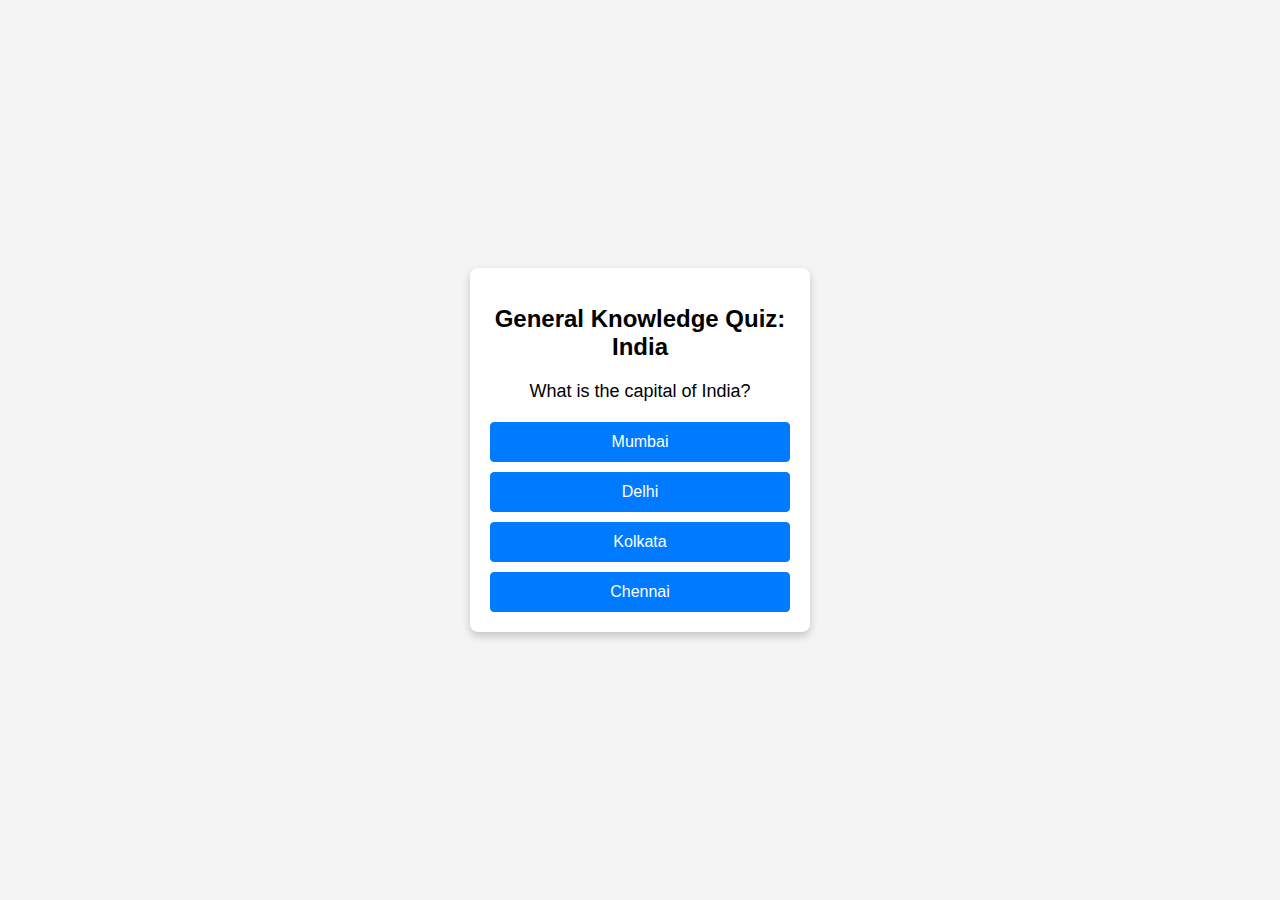
<file: task1/index.html>
<!DOCTYPE html>
<html lang="en">
<head>
  <meta charset="UTF-8">
  <meta name="viewport" content="width=device-width, initial-scale=1.0">
  <title>India Quiz Game</title>
  <link rel="stylesheet" href="styles.css">
</head>
<body>
  <div class="quiz-container">
    <h1>General Knowledge Quiz: India</h1>
    <div id="quiz">
      <div id="question">Question will appear here</div>
      <div class="options">
        <button class="option-btn" onclick="checkAnswer(0)">Option 1</button>
        <button class="option-btn" onclick="checkAnswer(1)">Option 2</button>
        <button class="option-btn" onclick="checkAnswer(2)">Option 3</button>
        <button class="option-btn" onclick="checkAnswer(3)">Option 4</button>
      </div>
    </div>
    <div id="result" class="hidden">
      <h2>Your Score: <span id="score"></span></h2>
      <button onclick="restartQuiz()">Restart Quiz</button>
    </div>
  </div>
  <script src="script.js"></script>
</body>
</html>
</file>
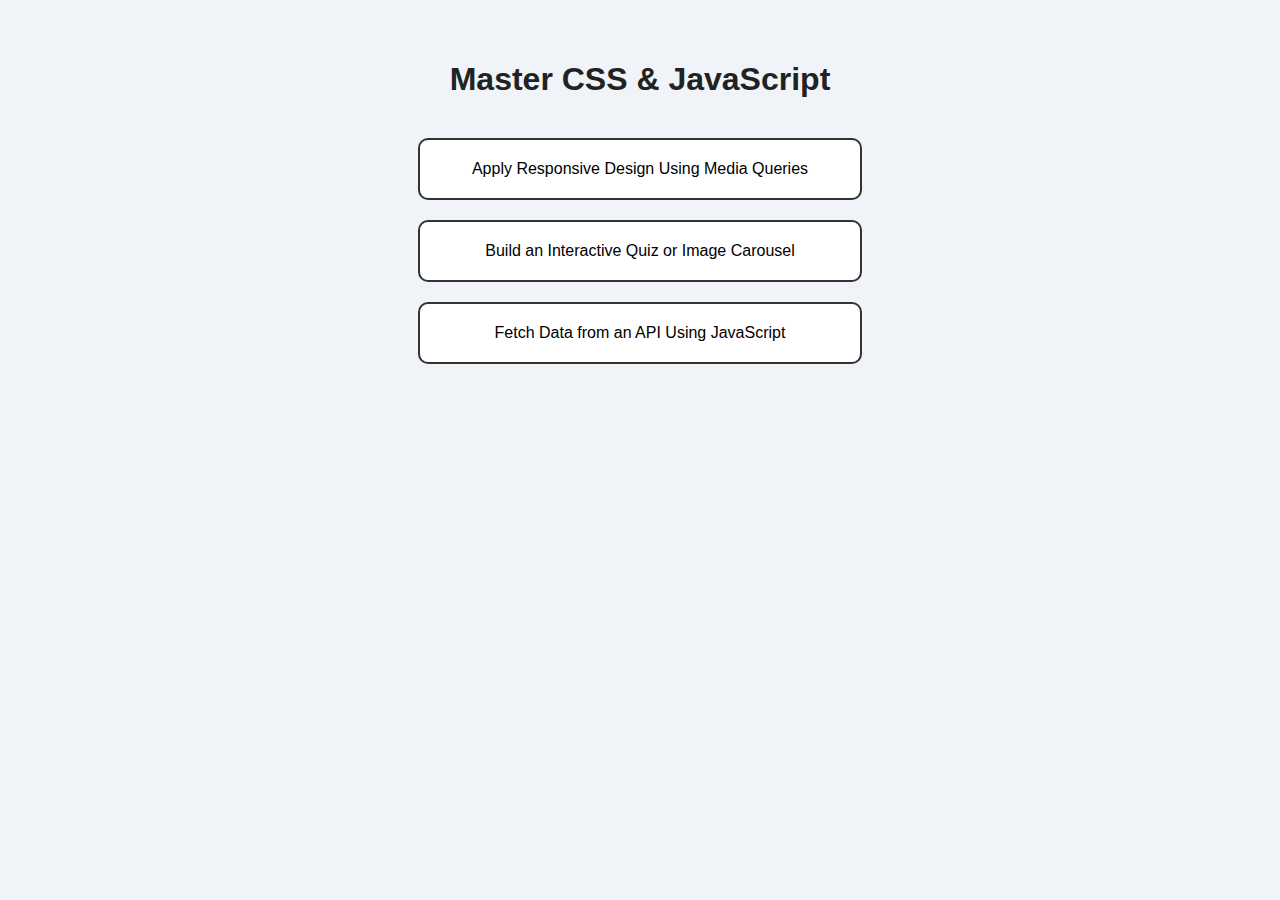
<file: task3/index.html>
<!DOCTYPE html>
<html lang="en">
  <head>
    <meta charset="UTF-8" />
    <meta name="viewport" content="width=device-width, initial-scale=1.0" />
    <title>Advanced CSS & JS Skills</title>
    <link rel="stylesheet" href="style.css" />
    <script src="script.js" defer></script>
  </head>
  <body>
    <h1>Master CSS & JavaScript</h1>
    <div class="section" data-link="responsive.html">
      Apply Responsive Design Using Media Queries
    </div>
    <div class="section" data-link="interactive.html">
      Build an Interactive Quiz or Image Carousel
    </div>
    <div class="section" data-link="api.html">
      Fetch Data from an API Using JavaScript
    </div>
  </body>
</html>
</file>
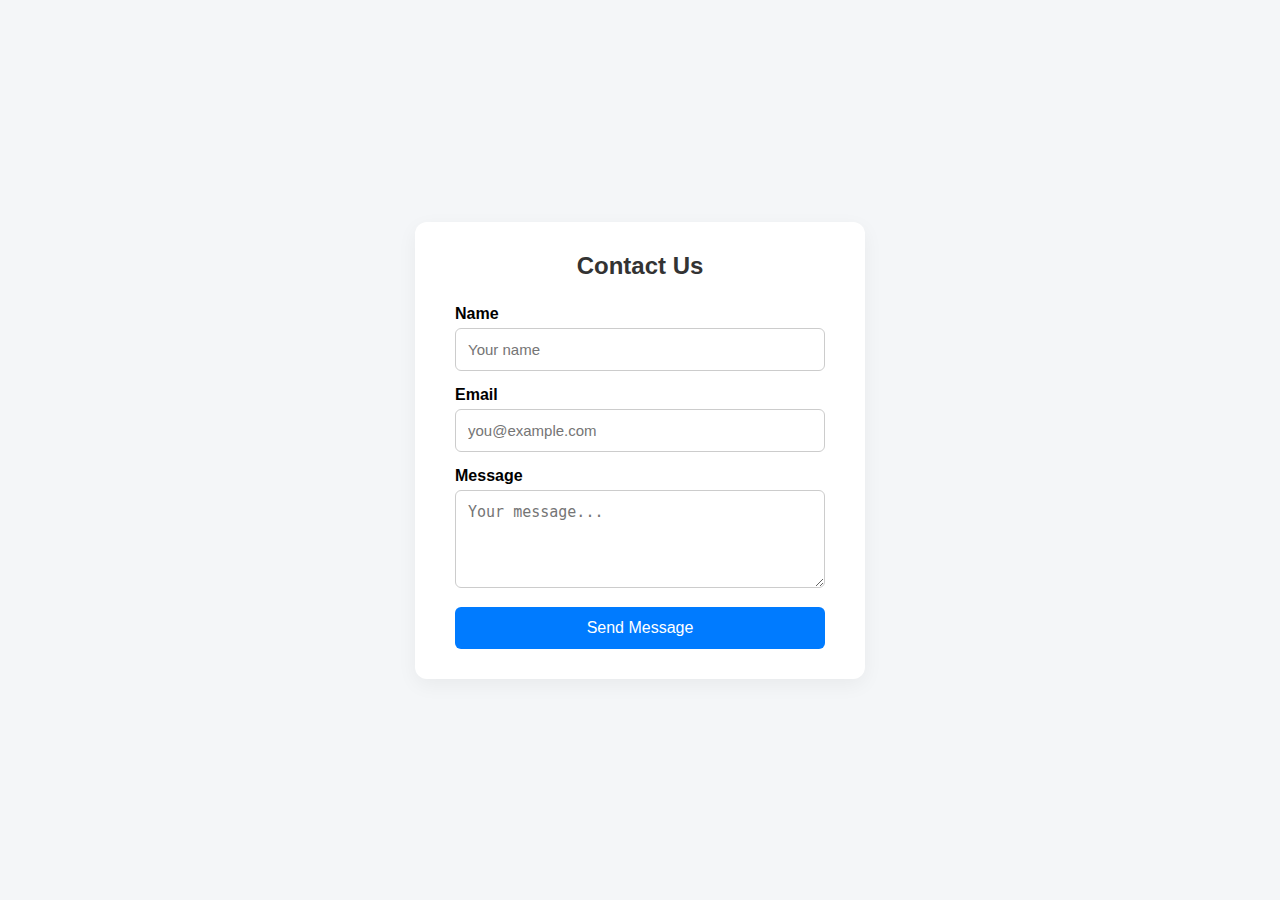
<file: task2/part1/index.html>
<!DOCTYPE html>
<html lang="en">
  <head>
    <meta charset="UTF-8" />
    <meta name="viewport" content="width=device-width, initial-scale=1.0" />
    <title>Contact Form</title>
    <link rel="stylesheet" href="styles.css" />
  </head>
  <body>
    <div class="container">
      <form id="contactForm" novalidate>
        <h2>Contact Us</h2>

        <label for="name">Name</label>
        <input type="text" id="name" name="name" placeholder="Your name" />
        <div class="error" id="nameError"></div>

        <label for="email">Email</label>
        <input
          type="email"
          id="email"
          name="email"
          placeholder="you@example.com"
        />
        <div class="error" id="emailError"></div>

        <label for="message">Message</label>
        <textarea
          id="message"
          name="message"
          rows="4"
          placeholder="Your message..."
        ></textarea>
        <div class="error" id="messageError"></div>

        <button type="submit">Send Message</button>
      </form>
    </div>

    <script src="script.js"></script>
  </body>
</html>
</file>
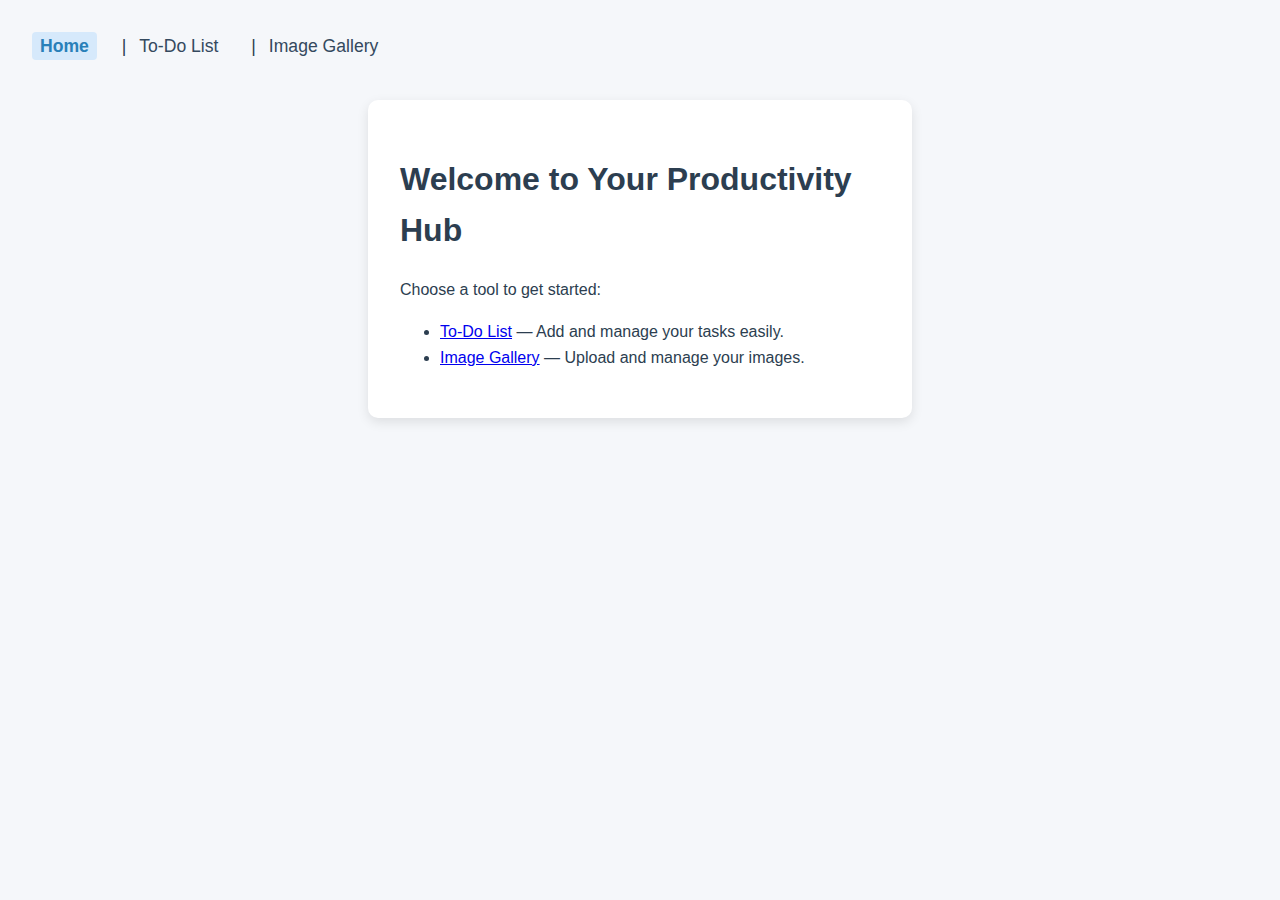
<file: task2/part3/index.html>
<!DOCTYPE html>
<html lang="en">
  <head>
    <meta charset="UTF-8" />
    <meta name="viewport" content="width=device-width, initial-scale=1" />
    <title>Home - To-Do & Gallery</title>
    <link rel="stylesheet" href="styles.css" />
  </head>
  <body>
    <nav>
      <a href="index.html" class="active">Home</a> |
      <a href="todo.html">To-Do List</a> |
      <a href="gallery.html">Image Gallery</a>
    </nav>

    <main>
      <h1>Welcome to Your Productivity Hub</h1>
      <p>Choose a tool to get started:</p>
      <ul>
        <li>
          <a href="todo.html">To-Do List</a> — Add and manage your tasks easily.
        </li>
        <li>
          <a href="gallery.html">Image Gallery</a> — Upload and manage your
          images.
        </li>
      </ul>
    </main>
  </body>
</html>
</file>
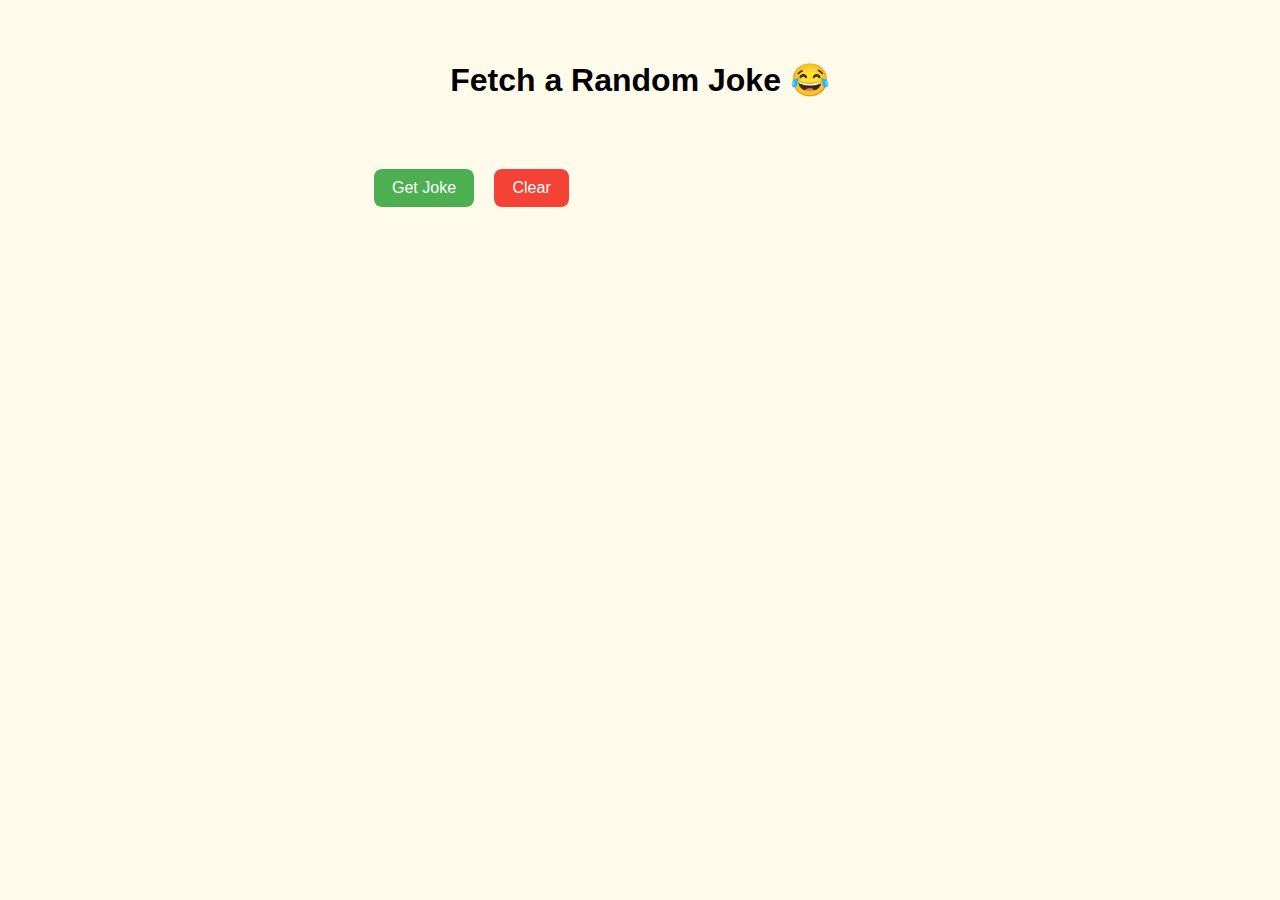
<file: task3/api.html>
<!DOCTYPE html>
<html lang="en">
  <head>
    <meta charset="UTF-8" />
    <meta name="viewport" content="width=device-width, initial-scale=1" />
    <title>Fetch a Random Joke</title>
    <style>
      body {
        font-family: Arial, sans-serif;
        text-align: center;
        padding: 40px;
        margin: 0;
        background: #fffbea;
        transition: background-color 0.5s ease;
      }
      h1 {
        margin-bottom: 30px;
      }
      #joke {
        margin-top: 20px;
        font-size: 1.3rem;
        background-color: #f0f0f0;
        padding: 25px 30px;
        border-radius: 12px;
        display: inline-block;
        max-width: 600px;
        min-height: 70px;
        opacity: 0;
        transition: opacity 0.6s ease;
        position: relative;
      }
      #joke.visible {
        opacity: 1;
      }
      #joke .emoji {
        margin-left: 8px;
        animation: shake 1s ease infinite;
        display: inline-block;
      }
      @keyframes shake {
        0%,
        100% {
          transform: rotate(0deg);
        }
        25% {
          transform: rotate(15deg);
        }
        50% {
          transform: rotate(-10deg);
        }
        75% {
          transform: rotate(10deg);
        }
      }
      button {
        margin: 10px 8px;
        font-size: 1rem;
        padding: 10px 18px;
        border-radius: 8px;
        border: none;
        cursor: pointer;
        background-color: #4caf50;
        color: white;
        transition: background-color 0.3s ease;
      }
      button:disabled {
        background-color: #9ccc9c;
        cursor: not-allowed;
      }
      button.clear-btn {
        background-color: #f44336;
      }
      button.clear-btn:hover {
        background-color: #d32f2f;
      }
      button:hover:not(:disabled) {
        background-color: #45a049;
      }
    </style>
  </head>
  <body>
    <h1>Fetch a Random Joke 😂</h1>
    <button id="getJokeBtn" onclick="getJoke()">Get Joke</button>
    <button class="clear-btn" onclick="clearJoke()">Clear</button>
    <div id="joke">Click the button to see a joke!</div>

    <script>
      const jokeDiv = document.getElementById("joke");
      const jokeBtn = document.getElementById("getJokeBtn");

      async function getJoke() {
        jokeBtn.disabled = true;
        jokeBtn.textContent = "Loading...";
        jokeDiv.classList.remove("visible");
        document.body.style.backgroundColor = "#fffbea";

        try {
          const response = await fetch(
            "https://official-joke-api.appspot.com/random_joke"
          );
          const data = await response.json();

          // Show joke with emoji and fade in
          jokeDiv.innerHTML = `${data.setup} — ${data.punchline} <span class="emoji">🤣</span>`;
          setTimeout(() => jokeDiv.classList.add("visible"), 50);

          // Change background briefly for fun
          document.body.style.backgroundColor = "#e0ffe0";
        } catch (error) {
          jokeDiv.textContent = "Failed to load joke. Please try again.";
          jokeDiv.classList.add("visible");
        } finally {
          jokeBtn.disabled = false;
          jokeBtn.textContent = "Get Joke";
        }
      }

      function clearJoke() {
        jokeDiv.classList.remove("visible");
        setTimeout(() => {
          jokeDiv.textContent = "Click the button to see a joke!";
        }, 300);
        document.body.style.backgroundColor = "#fffbea";
      }
    </script>
  </body>
</html>
</file>
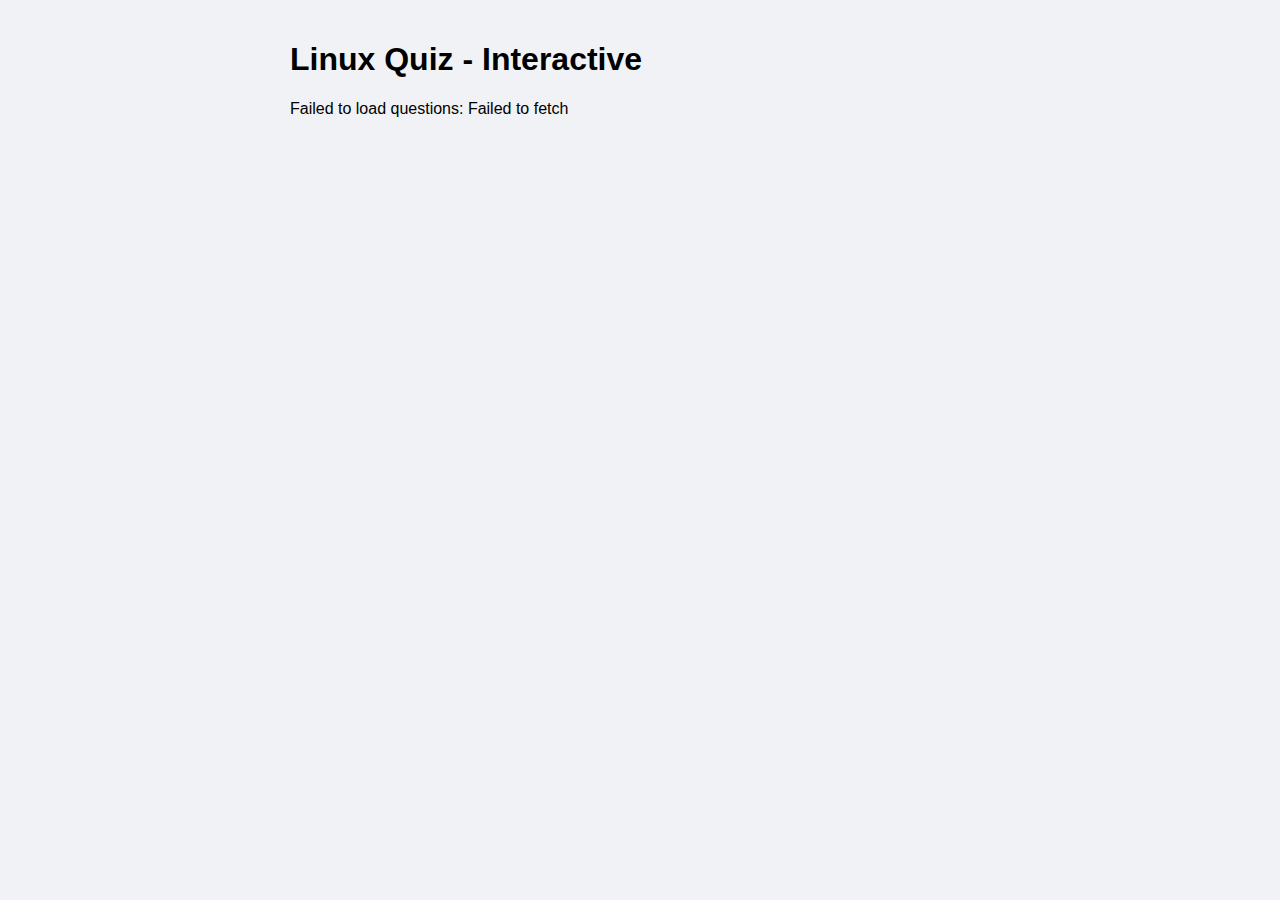
<file: task3/interactive.html>
<!DOCTYPE html>
<html lang="en">
  <head>
    <meta charset="UTF-8" />
    <meta name="viewport" content="width=device-width, initial-scale=1" />
    <title>Interactive Quiz</title>
    <style>
      body {
        font-family: Arial, sans-serif;
        max-width: 700px;
        margin: auto;
        padding: 20px;
        background: #f0f2f5;
      }
      .question {
        background: white;
        border-radius: 8px;
        margin-bottom: 25px;
        padding: 20px;
        box-shadow: 0 0 8px rgb(0 0 0 / 0.1);
      }
      .question h3 {
        margin-top: 0;
      }
      .answers {
        list-style: none;
        padding-left: 0;
      }
      .answers li {
        background: #e9ecef;
        margin-bottom: 8px;
        padding: 10px 15px;
        border-radius: 5px;
        cursor: pointer;
        transition: background 0.3s;
      }
      .answers li:hover {
        background: #d6d8db;
      }
      .answers li.correct {
        background: #c8e6c9; /* light green */
        color: #256029;
        font-weight: bold;
        cursor: default;
      }
      .answers li.incorrect {
        background: #f8d7da; /* light red */
        color: #842029;
        font-weight: bold;
        cursor: default;
      }
      .explanation {
        margin-top: 12px;
        font-style: italic;
        color: #555;
      }
    </style>
  </head>
  <body>
    <h1>Linux Quiz - Interactive</h1>
    <div id="quiz">Loading questions...</div>

    <script>
      const API_KEY = "iNWJCVxN2Y1z7mqnMXDKQrFsY5nwHw8i9vnBZmrJ"; // replace this with your quizapi.io API key
      const API_URL = `https://quizapi.io/api/v1/questions?apiKey=${API_KEY}&limit=5&category=Linux&difficulty=Easy`;

      async function loadQuestions() {
        try {
          const response = await fetch(API_URL);
          if (!response.ok) throw new Error("Network response was not OK");
          const questions = await response.json();

          const quizDiv = document.getElementById("quiz");
          quizDiv.innerHTML = "";

          questions.forEach((q, index) => {
            const qDiv = document.createElement("div");
            qDiv.className = "question";

            // Question text
            const qTitle = document.createElement("h3");
            qTitle.textContent = `${index + 1}. ${q.question}`;
            qDiv.appendChild(qTitle);

            // Answers list
            const ul = document.createElement("ul");
            ul.className = "answers";

            // Build an array of answer keys for order consistency
            const answerKeys = Object.keys(q.answers).filter(
              (key) => q.answers[key] !== null
            );

            answerKeys.forEach((key) => {
              const li = document.createElement("li");
              li.textContent = q.answers[key];
              li.dataset.key = key; // store which answer this is

              li.addEventListener("click", () => {
                if (ul.classList.contains("answered")) return; // prevent multiple clicks per question

                ul.classList.add("answered");

                // Mark correct and wrong answers
                answerKeys.forEach((answerKey) => {
                  const answerLi = [...ul.children].find(
                    (el) => el.dataset.key === answerKey
                  );
                  const isCorrect =
                    q.correct_answers[answerKey + "_correct"] === "true";

                  if (isCorrect) {
                    answerLi.classList.add("correct");
                  }
                  if (answerLi === li && !isCorrect) {
                    answerLi.classList.add("incorrect");
                  }
                });

                // Show explanation if available
                if (q.explanation) {
                  const expl = document.createElement("div");
                  expl.className = "explanation";
                  expl.textContent = "Explanation: " + q.explanation;
                  qDiv.appendChild(expl);
                }
              });

              ul.appendChild(li);
            });

            qDiv.appendChild(ul);
            quizDiv.appendChild(qDiv);
          });
        } catch (err) {
          document.getElementById("quiz").textContent =
            "Failed to load questions: " + err.message;
          console.error(err);
        }
      }

      loadQuestions();
    </script>
  </body>
</html>
</file>
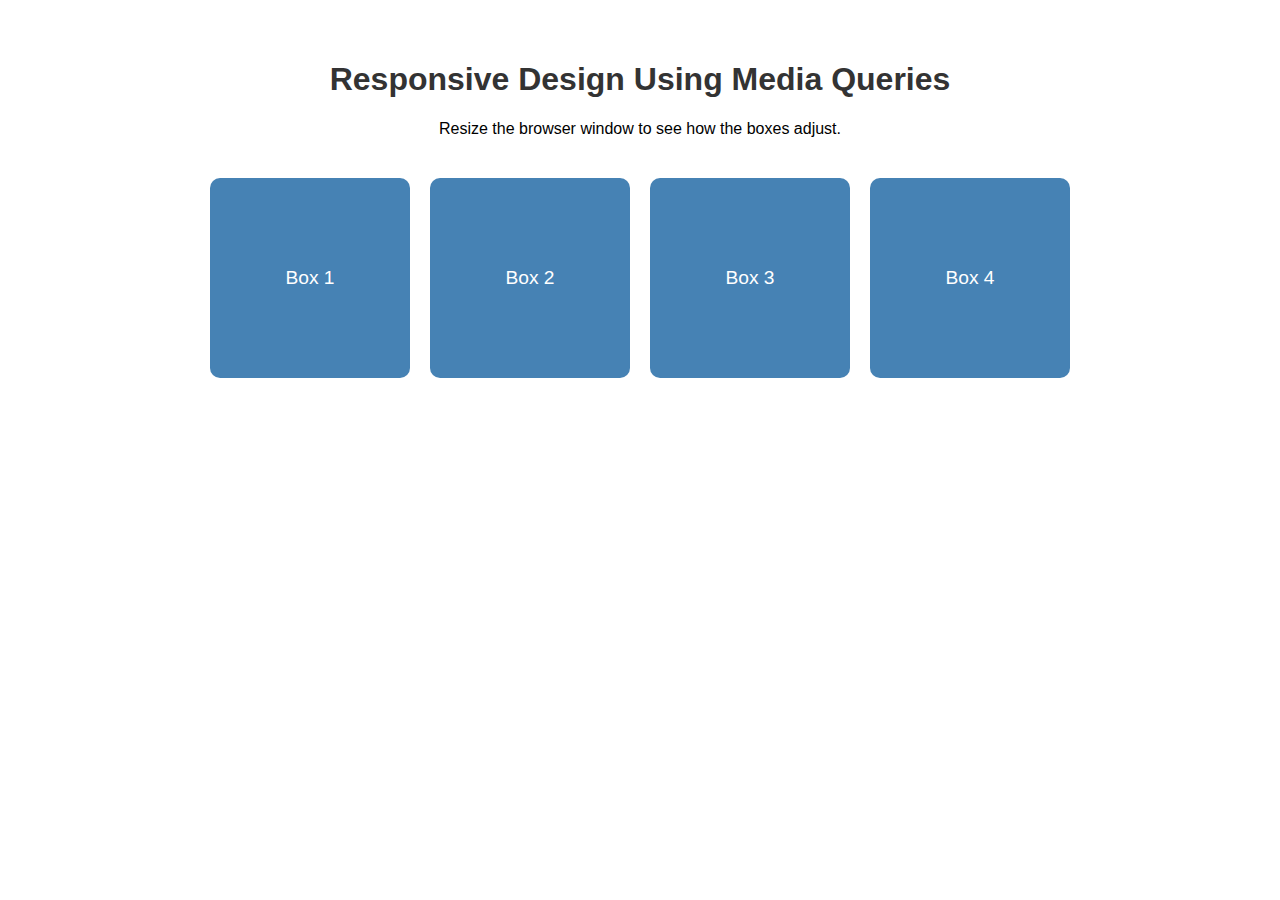
<file: task3/responsive.html>
<!DOCTYPE html>
<html lang="en">
  <head>
    <meta charset="UTF-8" />
    <meta name="viewport" content="width=device-width, initial-scale=1.0" />
    <title>Responsive Design Demo</title>
    <style>
      body {
        font-family: Arial, sans-serif;
        text-align: center;
        padding: 40px;
        margin: 0;
      }
      h1 {
        color: #333;
      }
      .container {
        display: flex;
        flex-wrap: wrap;
        justify-content: center;
        gap: 20px;
        margin-top: 40px;
      }
      .box {
        width: 200px;
        height: 200px;
        background-color: steelblue;
        color: white;
        display: flex;
        align-items: center;
        justify-content: center;
        font-size: 1.2rem;
        border-radius: 10px;
      }

      /* Tablet */
      @media (max-width: 768px) {
        .box {
          width: 150px;
          height: 150px;
          font-size: 1rem;
        }
      }

      /* Mobile */
      @media (max-width: 480px) {
        .box {
          width: 100%;
          height: 100px;
          font-size: 0.9rem;
        }
      }
    </style>
  </head>
  <body>
    <h1>Responsive Design Using Media Queries</h1>
    <p>Resize the browser window to see how the boxes adjust.</p>
    <div class="container">
      <div class="box">Box 1</div>
      <div class="box">Box 2</div>
      <div class="box">Box 3</div>
      <div class="box">Box 4</div>
    </div>
  </body>
</html>
</file>
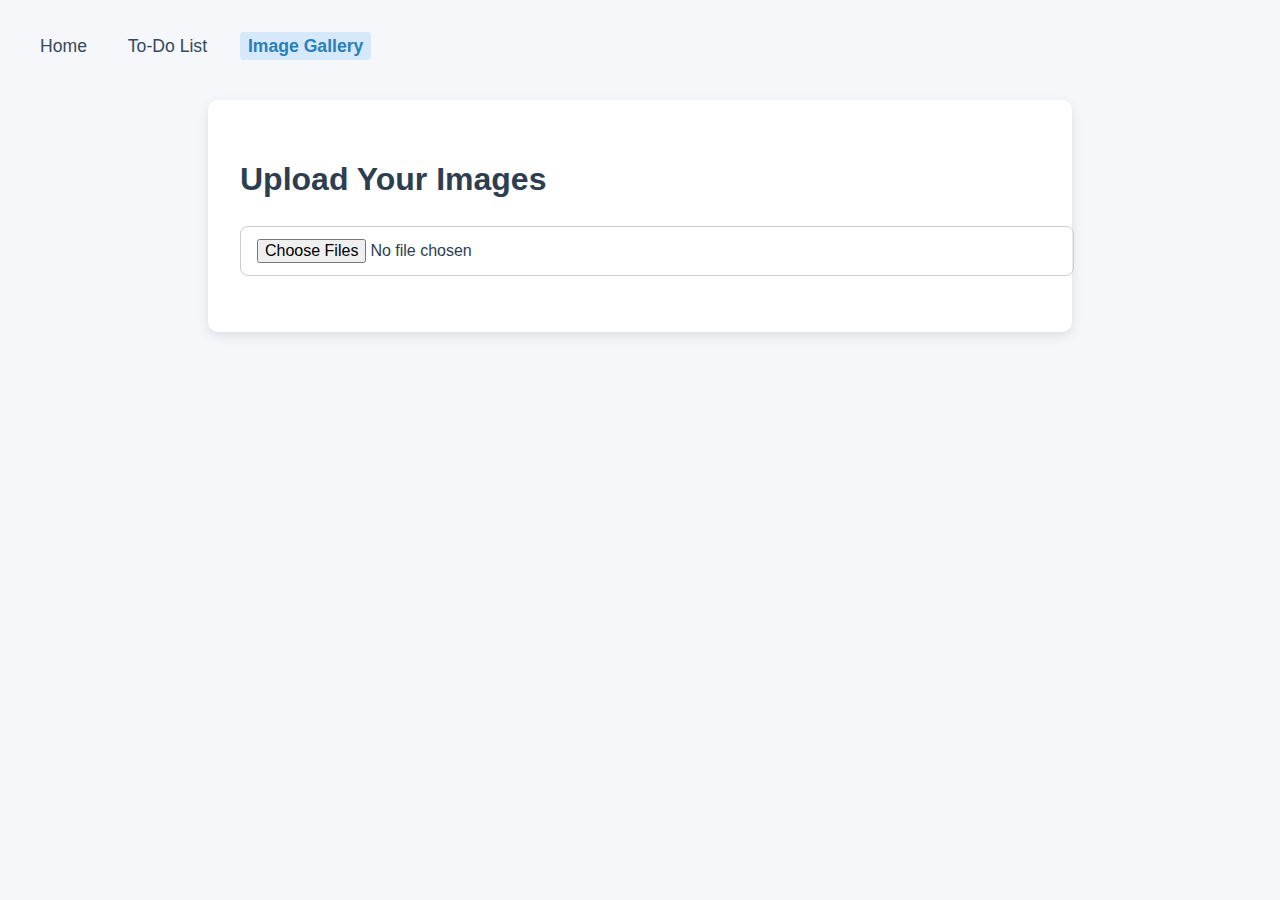
<file: task2/part3/gallery.html>
<!DOCTYPE html>
<html lang="en">
  <head>
    <meta charset="UTF-8" />
    <meta name="viewport" content="width=device-width, initial-scale=1.0" />
    <title>Image Gallery</title>
    <link rel="stylesheet" href="gallery.css" />
  </head>
  <body>
    <nav>
      <a href="index.html">Home</a>
      <a href="todo.html">To-Do List</a>
      <a class="active" href="gallery.html">Image Gallery</a>
    </nav>

    <main>
      <h1>Upload Your Images</h1>
      <input type="file" id="imageInput" accept="image/*" multiple />
      <div id="gallery"></div>
    </main>

    <script src="gallery.js"></script>
  </body>
</html>
</file>
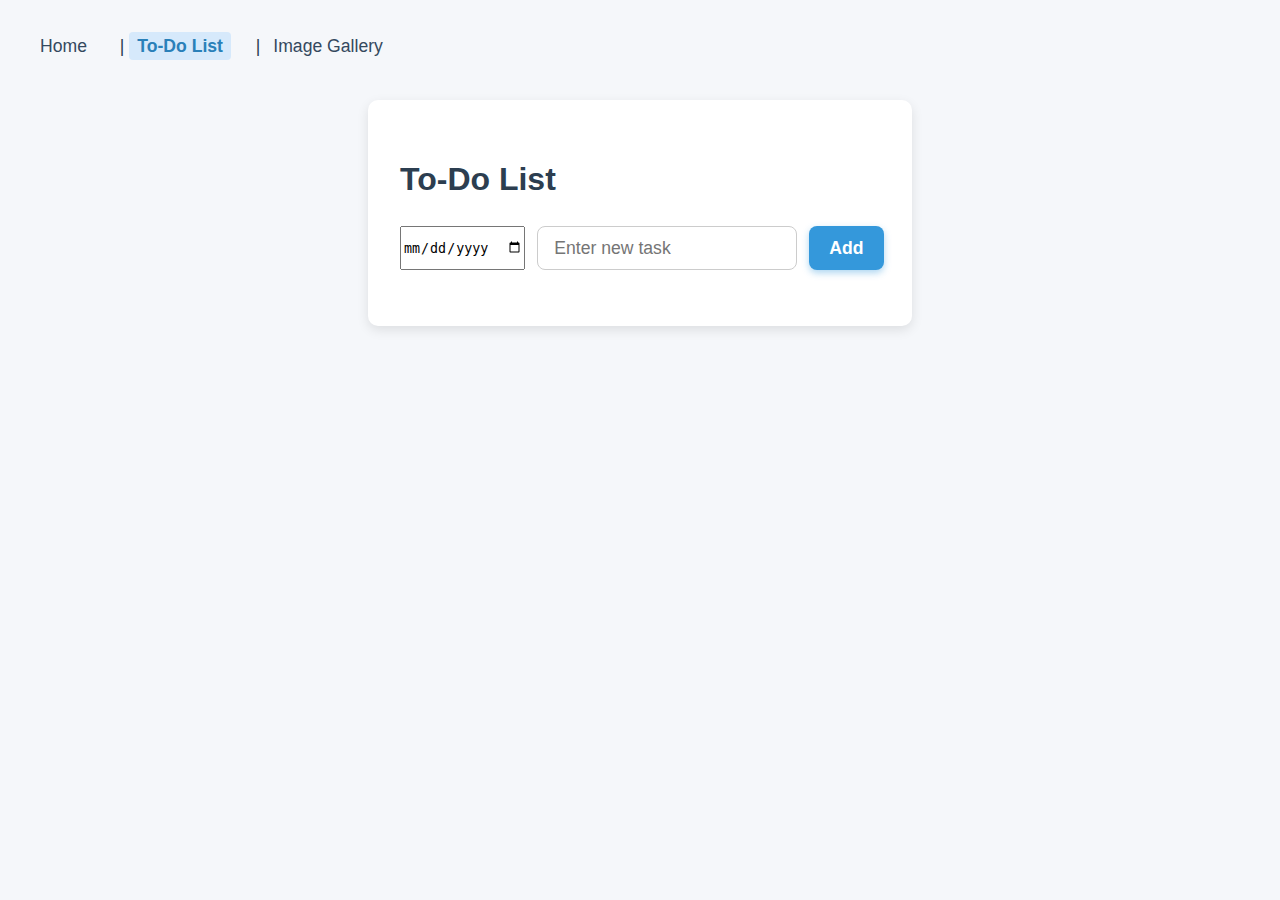
<file: task2/part3/todo.html>
<!DOCTYPE html>
<html lang="en">
  <head>
    <meta charset="UTF-8" />
    <meta name="viewport" content="width=device-width, initial-scale=1" />
    <title>To-Do List</title>
    <link rel="stylesheet" href="styles.css" />
  </head>
  <body>
    <nav>
      <a href="index.html">Home</a> |
      <a href="todo.html" class="active">To-Do List</a> |
      <a href="gallery.html">Image Gallery</a>
    </nav>

    <main>
      <h1>To-Do List</h1>
      <form id="taskForm">
        <input type="date" id="taskDate" />
        <input type="text" id="taskInput" placeholder="Enter new task" />
        <button type="submit">Add</button>
      </form>

      <ul id="taskList"></ul>
    </main>

    <script src="todo.js"></script>
  </body>
</html>
</file>
<file: task1/styles.css>
body {
    font-family: Arial, sans-serif;
    background-color: #f4f4f4;
    margin: 0;
    padding: 0;
    display: flex;
    justify-content: center;
    align-items: center;
    height: 100vh;
  }
  
  .quiz-container {
    background: #fff;
    padding: 20px;
    border-radius: 8px;
    box-shadow: 0 4px 8px rgba(0, 0, 0, 0.2);
    text-align: center;
    width: 300px;
  }
  
  h1 {
    font-size: 24px;
    margin-bottom: 20px;
  }
  
  #question {
    font-size: 18px;
    margin-bottom: 20px;
  }
  
  .options {
    display: flex;
    flex-direction: column;
    gap: 10px;
  }
  
  .option-btn {
    padding: 10px;
    font-size: 16px;
    cursor: pointer;
    border: 1px solid #007bff;
    background-color: #007bff;
    color: white;
    border-radius: 4px;
  }
  
  .option-btn:hover {
    background-color: #0056b3;
  }
  
  .hidden {
    display: none;
  }
</file>
<file: task3/style.css>
body {
  font-family: Arial, sans-serif;
  text-align: center;
  padding: 40px;
  margin: 0;
  background-color: #f0f4f8;
}

h1 {
  color: #222;
  margin-bottom: 40px;
}

.section {
  margin: 20px auto;
  padding: 20px;
  max-width: 400px;
  border: 2px solid #333;
  border-radius: 10px;
  background-color: #fff;
  cursor: pointer;
  transition: background-color 0.3s, transform 0.2s;
}

.section:hover {
  background-color: #e0f7fa;
  transform: scale(1.02);
}

/* Responsive Design */
@media (max-width: 768px) {
  .section {
    max-width: 90%;
    font-size: 1rem;
  }

  h1 {
    font-size: 1.5rem;
  }
}

@media (max-width: 480px) {
  .section {
    padding: 15px;
    font-size: 0.95rem;
  }
}
</file>
<file: task2/part3/styles.css>
body {
  font-family: "Segoe UI", Tahoma, Geneva, Verdana, sans-serif;
  padding: 1.5rem;
  background: #f5f7fa;
  color: #2c3e50;
  line-height: 1.6;
}

nav {
  margin-bottom: 2.5rem;
  font-size: 1.1rem;
}

nav a {
  text-decoration: none;
  color: #34495e;
  margin-right: 1.25rem;
  transition: color 0.3s ease;
  padding: 0.25rem 0.5rem;
  border-radius: 4px;
}

nav a:hover {
  color: #3498db;
  background-color: #eaf4fc;
}

nav a.active {
  font-weight: 600;
  color: #2980b9;
  background-color: #d6e9fb;
}

main {
  max-width: 480px;
  margin: 0 auto;
  background: white;
  padding: 2rem;
  border-radius: 10px;
  box-shadow: 0 4px 12px rgba(0, 0, 0, 0.1);
}

form {
  display: flex;
  gap: 0.75rem;
  margin-bottom: 1.5rem;
}

input[type="text"] {
  flex: 1;
  padding: 0.65rem 1rem;
  font-size: 1.1rem;
  border: 1.5px solid #ccc;
  border-radius: 8px;
  transition: border-color 0.3s ease;
}

input[type="text"]:focus {
  outline: none;
  border-color: #3498db;
  box-shadow: 0 0 5px rgba(52, 152, 219, 0.5);
}

button {
  padding: 0.6rem 1.25rem;
  font-size: 1.1rem;
  cursor: pointer;
  background-color: #3498db;
  border: none;
  border-radius: 8px;
  color: white;
  font-weight: 600;
  transition: background-color 0.3s ease;
  box-shadow: 0 3px 7px rgba(52, 152, 219, 0.4);
}

button:hover {
  background-color: #2980b9;
  box-shadow: 0 5px 12px rgba(41, 128, 185, 0.6);
}

ul#taskList {
  list-style-type: none;
  padding-left: 0;
}

ul#taskList li {
  background: #fdfefe;
  border: 1.5px solid #d6dbdf;
  margin-bottom: 0.75rem;
  padding: 0.75rem 1rem;
  display: flex;
  justify-content: space-between;
  align-items: center;
  border-radius: 10px;
  box-shadow: 0 1px 4px rgba(0, 0, 0, 0.05);
  font-size: 1.05rem;
  transition: background-color 0.3s ease;
}

ul#taskList li:hover {
  background-color: #e8f0fe;
}

ul#taskList li button.delete-btn {
  background: #e74c3c;
  border: none;
  color: white;
  padding: 0.4rem 0.8rem;
  border-radius: 8px;
  cursor: pointer;
  font-weight: 600;
  box-shadow: 0 2px 6px rgba(231, 76, 60, 0.5);
  transition: background-color 0.3s ease;
}

ul#taskList li button.delete-btn:hover {
  background: #c0392b;
  box-shadow: 0 3px 10px rgba(192, 57, 43, 0.7);
}

ul#taskList li span {
  /* For date and task text spans */
  display: inline-block;
}

ul#taskList li span:first-child {
  /* Date span styling */
  min-width: 90px;
  font-size: 0.95rem;
  color: #2980b9;
}

ul#taskList li span:last-child {
  /* Task text styling */
  flex-grow: 1;
}
</file>
<file: task2/part3/gallery.css>
body {
  font-family: "Segoe UI", Tahoma, Geneva, Verdana, sans-serif;
  padding: 1.5rem;
  background: #f5f7fa;
  color: #2c3e50;
  line-height: 1.6;
}

nav {
  margin-bottom: 2.5rem;
  font-size: 1.1rem;
}

nav a {
  text-decoration: none;
  color: #34495e;
  margin-right: 1.25rem;
  transition: color 0.3s ease;
  padding: 0.25rem 0.5rem;
  border-radius: 4px;
}

nav a:hover {
  color: #3498db;
  background-color: #eaf4fc;
}

nav a.active {
  font-weight: 600;
  color: #2980b9;
  background-color: #d6e9fb;
}

main {
  max-width: 800px;
  margin: 0 auto;
  background: white;
  padding: 2rem;
  border-radius: 10px;
  box-shadow: 0 4px 12px rgba(0, 0, 0, 0.1);
}

#imageInput {
  width: 100%;
  padding: 0.75rem 1rem;
  margin-bottom: 1.5rem;
  font-size: 1rem;
  border: 1.5px solid #ccc;
  border-radius: 8px;
  transition: border-color 0.3s ease;
}

#imageInput:focus {
  border-color: #3498db;
  outline: none;
  box-shadow: 0 0 5px rgba(52, 152, 219, 0.5);
}

#gallery {
  display: grid;
  grid-template-columns: repeat(auto-fill, minmax(160px, 1fr));
  gap: 1rem;
}

.gallery-item {
  position: relative;
  background: #fdfefe;
  border: 1.5px solid #d6dbdf;
  border-radius: 10px;
  overflow: hidden;
  box-shadow: 0 1px 4px rgba(0, 0, 0, 0.05);
  transition: transform 0.3s ease;
}

.gallery-item:hover {
  transform: scale(1.02);
}

.gallery-item img {
  width: 100%;
  height: auto;
  display: block;
  border-bottom: 1px solid #ecf0f1;
}

.delete-btn {
  position: absolute;
  top: 8px;
  right: 8px;
  background: #e74c3c;
  border: none;
  color: white;
  padding: 0.4rem 0.8rem;
  border-radius: 8px;
  cursor: pointer;
  font-weight: 600;
  box-shadow: 0 2px 6px rgba(231, 76, 60, 0.5);
  transition: background-color 0.3s ease;
}

.delete-btn:hover {
  background: #c0392b;
  box-shadow: 0 3px 10px rgba(192, 57, 43, 0.7);
}
</file>
<file: task2/part1/styles.css>
/* Reset & base styling */
* {
  box-sizing: border-box;
  margin: 0;
  padding: 0;
}

body {
  font-family: "Segoe UI", Tahoma, Geneva, Verdana, sans-serif;
  background: #f4f6f8;
  display: flex;
  justify-content: center;
  align-items: center;
  min-height: 100vh;
}

.container {
  background: #ffffff;
  padding: 30px 40px;
  border-radius: 12px;
  box-shadow: 0 6px 20px rgba(0, 0, 0, 0.05);
  width: 100%;
  max-width: 450px;
  animation: fadeIn 0.5s ease-in-out;
}

@keyframes fadeIn {
  from {
    opacity: 0;
    transform: translateY(10px);
  }
  to {
    opacity: 1;
    transform: translateY(0);
  }
}

h2 {
  text-align: center;
  margin-bottom: 25px;
  color: #333;
}

label {
  font-weight: 600;
  margin-bottom: 5px;
  display: block;
}

input,
textarea {
  width: 100%;
  padding: 12px;
  margin-bottom: 15px;
  border: 1px solid #ccc;
  border-radius: 6px;
  font-size: 15px;
  transition: border-color 0.3s;
}

input:focus,
textarea:focus {
  border-color: #007bff;
  outline: none;
}

button {
  width: 100%;
  padding: 12px;
  background: #007bff;
  color: white;
  font-size: 16px;
  border: none;
  border-radius: 6px;
  cursor: pointer;
  transition: background 0.3s;
}

button:hover {
  background: #0056b3;
}

.error {
  color: #e63946;
  font-size: 13px;
  margin-top: -10px;
  margin-bottom: 10px;
}
</file>
